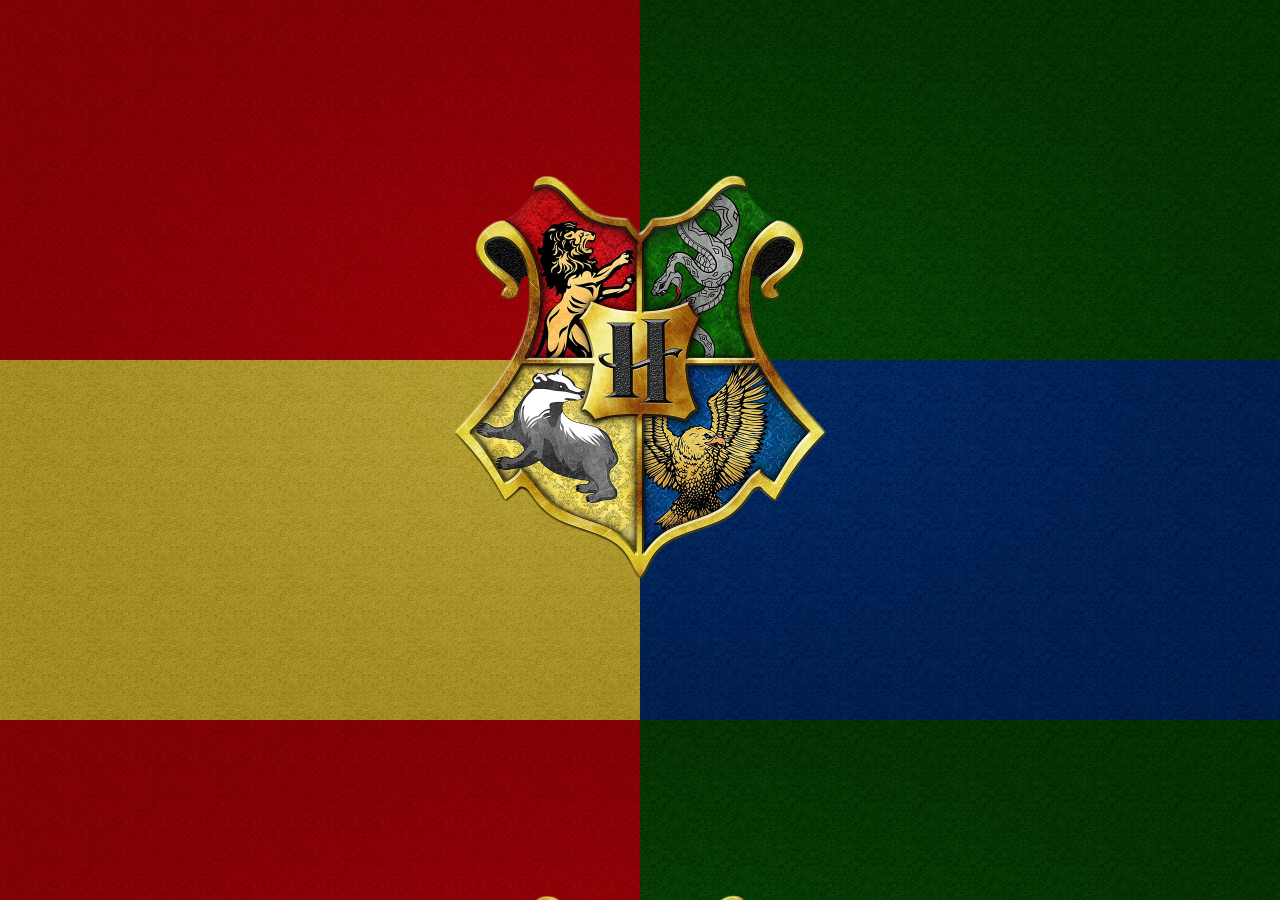
<file: reto_3/index.html>
<!DOCTYPE html>
<html lang="en">
<head>
    <meta charset="UTF-8">
    <meta http-equiv="X-UA-Compatible" content="IE=edge">
    <meta name="viewport" content="width=device-width, initial-scale=1.0">
    <title>Document</title>
    <link rel="stylesheet" href="css/style.css">
</head>
<body>
    
</body>
</html>
</file>
<file: reto_3/css/style.css>
body {
    background-image: url("../img/hogwarts.jpg");
    background-size: cover;
}
</file>
